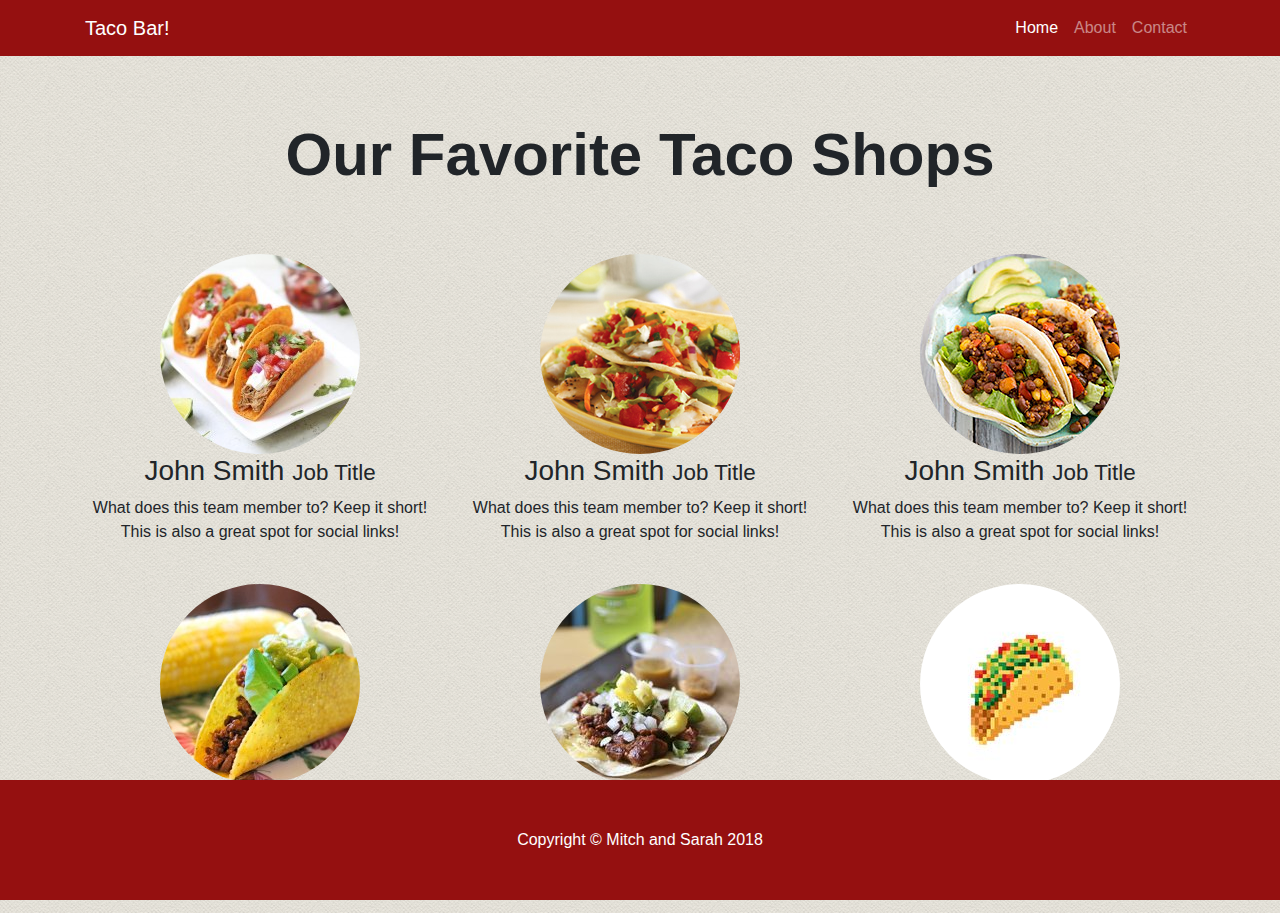
<file: index.html>
<!DOCTYPE html>
<html lang="en">

  <head>

    <meta charset="utf-8">
    <meta name="viewport" content="width=device-width, initial-scale=1, shrink-to-fit=no">
    <meta name="description" content="">
    <meta name="author" content="">

    <title>Taco Bar! - Tacos for every occassion! </title>

    <!-- Bootstrap core CSS -->
    <link href="vendor/bootstrap/css/bootstrap.min.css" rel="stylesheet">

    <!-- Custom styles for this template -->
    <link href="css/round-about.css" rel="stylesheet">

  </head>

  <body>

    <!-- Navigation -->
    <nav class="navbar navbar-expand-lg navbar-dark bg-dark fixed-top">
      <div class="container">
        <a class="navbar-brand" href="index.html">Taco Bar!</a>
        <button class="navbar-toggler" type="button" data-toggle="collapse" data-target="#navbarResponsive" aria-controls="navbarResponsive" aria-expanded="false" aria-label="Toggle navigation">
          <span class="navbar-toggler-icon"></span>
        </button>
        <div class="collapse navbar-collapse" id="navbarResponsive">
          <ul class="navbar-nav ml-auto">
            <li class="nav-item active">
              <a class="nav-link" href="index.html">Home
                <span class="sr-only">(current)</span>
              </a>
            </li>
            <li class="nav-item">
              <a class="nav-link" href="about.html">About</a>
            </li>
            <li class="nav-item">
              <a class="nav-link" href="contact.html">Contact</a>
            </li>
          </ul>
        </div>
      </div>
    </nav>

    <!-- Page Content -->
    <div class="container">


      <!-- Tacos Row -->
      <div class="row">
        <div class="col-lg-12">
          <p class="my-4">Our Favorite Taco Shops</p>
        </div>
        <div class="col-lg-4 col-sm-6 text-center mb-4">
          <img class="rounded-circle img-fluid d-block mx-auto" src="images/taco_1.jpg" alt="">
          <h3>John Smith
            <small>Job Title</small>
          </h3>
          <p>What does this team member to? Keep it short! This is also a great spot for social links!</p>
        </div>
        <div class="col-lg-4 col-sm-6 text-center mb-4">
          <img class="rounded-circle img-fluid d-block mx-auto" src="images/taco_2.jpg" alt="">
          <h3>John Smith
            <small>Job Title</small>
          </h3>
          <p>What does this team member to? Keep it short! This is also a great spot for social links!</p>
        </div>
        <div class="col-lg-4 col-sm-6 text-center mb-4">
          <img class="rounded-circle img-fluid d-block mx-auto" src="images/taco_3.jpg" alt="">
          <h3>John Smith
            <small>Job Title</small>
          </h3>
          <p>What does this team member to? Keep it short! This is also a great spot for social links!</p>
        </div>
        <div class="col-lg-4 col-sm-6 text-center mb-4">
          <img class="rounded-circle img-fluid d-block mx-auto" src="images/taco_4.jpg" alt="">
          <h3>John Smith
            <small>Job Title</small>
          </h3>
          <p>What does this team member to? Keep it short! This is also a great spot for social links!</p>
        </div>
        <div class="col-lg-4 col-sm-6 text-center mb-4">
          <img class="rounded-circle img-fluid d-block mx-auto" src="images/taco_5.jpg" alt="">
          <h3>John Smith
            <small>Job Title</small>
          </h3>
          <p>What does this team member to? Keep it short! This is also a great spot for social links!</p>
        </div>
        <div class="col-lg-4 col-sm-6 text-center mb-4">
          <img class="rounded-circle img-fluid d-block mx-auto" src="images/taco_6.jpg" alt="">
          <h3>John Smith
            <small>Job Title</small>
          </h3>
          <p>What does this team member to? Keep it short! This is also a great spot for social links!</p>
        </div>
      </div>

    </div>
    <!-- /.container -->

    <!-- Footer -->
    <footer class="py-5 bg-dark">
      <div class="container">
        <p class="m-0 text-center text-white">Copyright &copy; Mitch and Sarah 2018</p>
      </div>
      <!-- /.container -->
    </footer>

    <!-- Bootstrap core JavaScript -->
    <script src="vendor/jquery/jquery.min.js"></script>
    <script src="vendor/bootstrap/js/bootstrap.bundle.min.js"></script>

  </body>

</html>
</file>
<file: css/round-about.css>
/*!
 * Start Bootstrap - Round About (https://startbootstrap.com/template-overviews/round-about)
 * Copyright 2013-2017 Start Bootstrap
 * Licensed under MIT (https://github.com/BlackrockDigital/startbootstrap-round-about/blob/master/LICENSE)
 */

body {
  padding-top: 54px;
  background-image: url("background.png");
}

.bg-dark {
	background-color: #951010!important;
}

@media (min-width: 992px) {
  body {
    padding-top: 56px;
  }
}

.my-4 {
	text-align: center;
	line-height: 150px;
	font-size: 60px;
	font-weight: bold;
}

footer {
	position: absolute;
	bottom: 0px;
	width: 100%;
}

.about_container {
	margin: 20px;
	background-color: #ffffff;
	opacity: 20;
	border-radius: 15px;
	padding: 20px;
	border-color: black;
	border-size: 4px;
	border: solid 4px;
}
</file>
